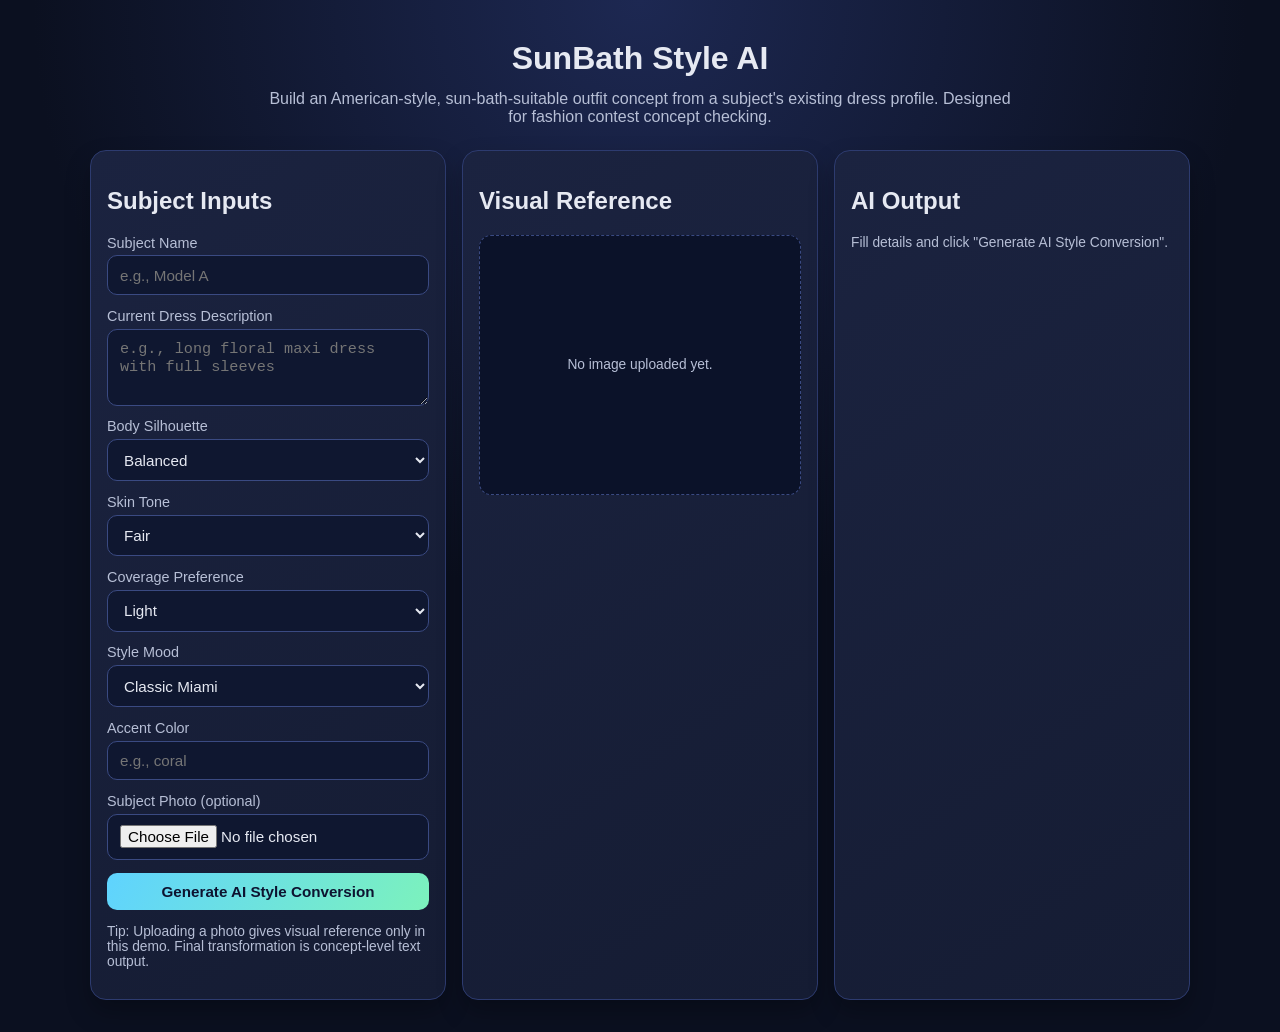
<file: index.html>
<!DOCTYPE html>
<html lang="en">
<head>
  <meta charset="UTF-8" />
  <meta name="viewport" content="width=device-width, initial-scale=1.0" />
  <title>SunBath Style AI</title>
  <link rel="stylesheet" href="style.css" />
</head>
<body>
  <header class="hero">
    <h1>SunBath Style AI</h1>
    <p>
      Build an American-style, sun-bath-suitable outfit concept from a subject's existing dress profile.
      Designed for fashion contest concept checking.
    </p>
  </header>

  <main class="container">
    <section class="panel">
      <h2>Subject Inputs</h2>
      <div class="grid">
        <label>
          Subject Name
          <input id="name" type="text" placeholder="e.g., Model A" />
        </label>

        <label>
          Current Dress Description
          <textarea id="currentDress" rows="3" placeholder="e.g., long floral maxi dress with full sleeves"></textarea>
        </label>

        <label>
          Body Silhouette
          <select id="silhouette">
            <option>Balanced</option>
            <option>Athletic</option>
            <option>Curvy</option>
            <option>Petite</option>
            <option>Tall</option>
          </select>
        </label>

        <label>
          Skin Tone
          <select id="skinTone">
            <option>Fair</option>
            <option>Medium</option>
            <option>Olive</option>
            <option>Tan</option>
            <option>Deep</option>
          </select>
        </label>

        <label>
          Coverage Preference
          <select id="coverage">
            <option>Light</option>
            <option>Moderate</option>
            <option>High</option>
          </select>
        </label>

        <label>
          Style Mood
          <select id="mood">
            <option>Classic Miami</option>
            <option>California Minimal</option>
            <option>Retro Riviera</option>
            <option>Luxury Resort</option>
          </select>
        </label>

        <label>
          Accent Color
          <input id="accent" type="text" placeholder="e.g., coral" />
        </label>

        <label>
          Subject Photo (optional)
          <input id="photo" type="file" accept="image/*" />
        </label>
      </div>

      <button id="generateBtn">Generate AI Style Conversion</button>
      <p class="hint">Tip: Uploading a photo gives visual reference only in this demo. Final transformation is concept-level text output.</p>
    </section>

    <section class="panel">
      <h2>Visual Reference</h2>
      <div id="previewWrap" class="preview-wrap">
        <p class="empty">No image uploaded yet.</p>
        <img id="preview" alt="Subject preview" />
      </div>
    </section>

    <section class="panel" id="resultPanel">
      <h2>AI Output</h2>
      <div id="result" class="result empty">Fill details and click "Generate AI Style Conversion".</div>
    </section>
  </main>

  <script>
    const styleLibrary = {
      Light: [
        "high-waist bikini with soft drape mesh wrap",
        "triangle bikini set with airy crochet shrug",
        "sport-cut two-piece with translucent beach shirt"
      ],
      Moderate: [
        "one-piece with side cut lines and matching sarong",
        "tankini with high-leg bottom and lightweight kimono",
        "square-neck monokini with waist tie cover-up"
      ],
      High: [
        "elegant one-piece with UV-protective sheer overlay",
        "modest swim dress with structured waist belt",
        "longline swim top + skirted bottom with resort robe"
      ]
    };

    const tonePalette = {
      Fair: ["ocean blue", "cherry red", "black"],
      Medium: ["coral", "teal", "white"],
      Olive: ["mustard", "emerald", "ivory"],
      Tan: ["turquoise", "sunset orange", "cream"],
      Deep: ["gold", "hot pink", "cobalt"]
    };

    const photoInput = document.getElementById("photo");
    const preview = document.getElementById("preview");
    const previewWrap = document.getElementById("previewWrap");
    const result = document.getElementById("result");

    photoInput.addEventListener("change", (e) => {
      const file = e.target.files[0];
      if (!file) return;
      const reader = new FileReader();
      reader.onload = (ev) => {
        preview.src = ev.target.result;
        preview.style.display = "block";
        const empty = previewWrap.querySelector(".empty");
        if (empty) empty.remove();
      };
      reader.readAsDataURL(file);
    });

    function pickTopStyles(coverage) {
      const options = styleLibrary[coverage] || styleLibrary.Moderate;
      return options.map((name, i) => ({
        name,
        score: 92 - i * 5
      }));
    }

    function generatePrompt(data, selectedStyle) {
      return `Fashion model editorial photo, ${data.mood} American beach styling, convert ${data.currentDress || "current outfit"} into ${selectedStyle}, flattering for ${data.silhouette.toLowerCase()} silhouette, ${data.coverage.toLowerCase()}-coverage sun-bath suitable look, palette with ${data.mainColor} and ${data.accent || "neutral accent"}, premium fabric, realistic texture, contest-ready, natural sunlight, high detail.`;
    }

    document.getElementById("generateBtn").addEventListener("click", () => {
      const data = {
        name: document.getElementById("name").value.trim() || "Subject",
        currentDress: document.getElementById("currentDress").value.trim(),
        silhouette: document.getElementById("silhouette").value,
        skinTone: document.getElementById("skinTone").value,
        coverage: document.getElementById("coverage").value,
        mood: document.getElementById("mood").value,
        accent: document.getElementById("accent").value.trim()
      };

      const palette = tonePalette[data.skinTone] || ["navy", "white", "gold"];
      const mainColor = palette[0];
      data.mainColor = mainColor;

      const topStyles = pickTopStyles(data.coverage);
      const prompt = generatePrompt(data, topStyles[0].name);

      result.classList.remove("empty");
      result.innerHTML = `
        <h3>${data.name} — AI Style Conversion Report</h3>
        <p><strong>Recommended Palette:</strong> ${palette.join(", ")}</p>
        <p><strong>Top Picks:</strong></p>
        <ul>
          ${topStyles.map(style => `<li>${style.name} <span class="score">(${style.score}% match)</span></li>`).join("")}
        </ul>
        <p><strong>Transformation Notes:</strong> Shift silhouette lines from "${data.currentDress || "original dress"}" to a ${data.mood.toLowerCase()} aesthetic using breathable technical swim fabric and strategic contour seams.</p>
        <p><strong>AI Prompt (for image model):</strong></p>
        <textarea rows="5" readonly>${prompt}</textarea>
        <p class="safe-note">Use only with participant consent and follow contest policy for AI-assisted visuals.</p>
      `;
    });
  </script>
</body>
</html>
</file>
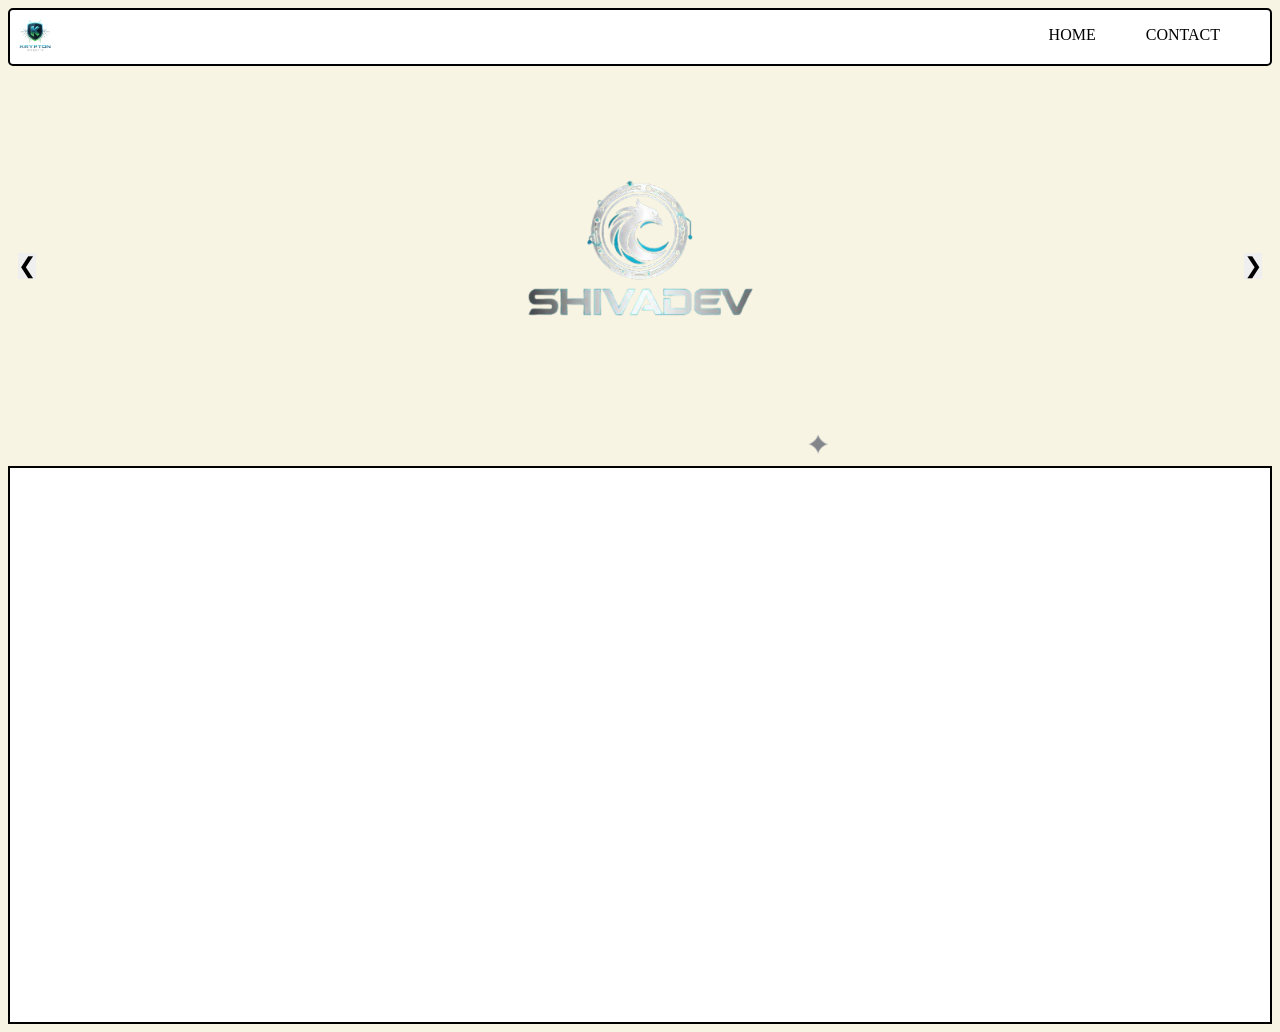
<file: CONDACT.html>
<!DOCTYPE html>
<html lang="en">
<head>
    <meta charset="UTF-8">
    <meta name="viewport" content="width=device-width, initial-scale=1.0">
    <title>Document</title>
    <link rel="stylesheet" href="CONDACT.css">
</head>
<body>
    <nav>
        <div class="divdev1">
            <img src="logo.png" class="img1">
        </div>
        <div class="divdev11">
            <ul class="ls1">
                <li class="list1"><a href="#" class="txt1">HOME</a></li>
                <li class="list1"><a href="#" class="txt1">CONTACT</a></li>
            </ul>
        </div>
    </nav>
    <div><!--main-->
        <div class="w3-content w3-display-container">
            <img class="mySlides" src="s.png" style="width:385px">
            <img class="mySlides" src="p.png" style="width:385px">
            <img class="mySlides" src="a.png" style="width:385px">
            <img class="mySlides" src="j.png" style="width:385px">
            <button class="w3-button w3-black w3-display-left" onclick="plusDivs(-1)">&#10094;</button>
            <button class="w3-button w3-black w3-display-right" onclick="plusDivs(1)">&#10095;</button>
        </div>
    </div><!--main-->
    <div class="map">
        <iframe src="https://www.google.com/maps/embed?pb=!1m18!1m12!1m3!1d3746.5913366821756!2d76.9575903748049!3d9.862955390235538!2m3!1f0!2f0!3f0!3m2!1i1024!2i768!4f13.1!3m3!1m2!1s0x3b07ba56eb564bd5%3A0x9c9317f94c0b50d6!2sGovernment%20Vocational%20Higher%20Secondary%20School!5e1!3m2!1sen!2sin!4v1767516581685!5m2!1sen!2sin" width="100%" height="450" style="border:0;" allowfullscreen="" loading="lazy" referrerpolicy="no-referrer-when-downgrade"></iframe>    
    </div>
    <script>
    var slideIndex = 1;
    showDivs(slideIndex);

    function plusDivs(n) {
    showDivs(slideIndex += n);
    }

    function showDivs(n) {
    var i;
    var x = document.getElementsByClassName("mySlides");
    if (n > x.length) {slideIndex = 1}
    if (n < 1) {slideIndex = x.length}
    for (i = 0; i < x.length; i++) {
        x[i].style.display = "none";  
    }
    x[slideIndex-1].style.display = "block";  
    }
</script>
</body>
</html>
</file>
<file: style.css>
:root {
  --bg: #0b1020;
  --panel: #151c33;
  --text: #e6e9f2;
  --muted: #b7bfd6;
  --accent: #5fd3ff;
  --accent-2: #7cf2bc;
}

* {
  box-sizing: border-box;
}

body {
  margin: 0;
  font-family: Inter, Segoe UI, Arial, sans-serif;
  background: radial-gradient(circle at top, #1d2852, var(--bg) 50%);
  color: var(--text);
}

.hero {
  text-align: center;
  padding: 2.5rem 1rem 1.5rem;
}

.hero h1 {
  margin: 0;
  font-size: 2rem;
}

.hero p {
  max-width: 760px;
  margin: 0.8rem auto 0;
  color: var(--muted);
}

.container {
  width: min(1100px, 94vw);
  margin: 0 auto 2rem;
  display: grid;
  gap: 1rem;
  grid-template-columns: repeat(auto-fit, minmax(310px, 1fr));
}

.panel {
  background: linear-gradient(145deg, #1b2340, var(--panel));
  border: 1px solid #2d3b6f;
  border-radius: 16px;
  padding: 1rem;
  box-shadow: 0 12px 25px rgba(0, 0, 0, 0.25);
}

.grid {
  display: grid;
  gap: 0.8rem;
}

label {
  display: flex;
  flex-direction: column;
  gap: 0.3rem;
  font-size: 0.9rem;
  color: var(--muted);
}

input,
select,
textarea,
button {
  border-radius: 10px;
  border: 1px solid #3a4a82;
  background: #0f1730;
  color: var(--text);
  padding: 0.65rem 0.75rem;
  font-size: 0.95rem;
}

textarea {
  resize: vertical;
}

button {
  margin-top: 0.8rem;
  width: 100%;
  font-weight: 700;
  background: linear-gradient(120deg, var(--accent), var(--accent-2));
  color: #0d1330;
  cursor: pointer;
  border: 0;
}

.hint,
.empty,
.safe-note {
  color: var(--muted);
  font-size: 0.86rem;
}

.preview-wrap {
  min-height: 260px;
  border: 1px dashed #3a4a82;
  border-radius: 12px;
  display: grid;
  place-items: center;
  overflow: hidden;
  background: #0b1229;
}

#preview {
  max-width: 100%;
  display: none;
}

.result h3 {
  margin-top: 0;
}

.result ul {
  padding-left: 1.2rem;
}

.score {
  color: var(--accent-2);
}

.result textarea {
  width: 100%;
}
</file>
<file: CONDACT.css>
.mySlides {display:none;}
.w3-content {
  max-width: 100%;
  position: relative;
  margin: auto;
  overflow: hidden;
  display: flex;
  justify-content: space-around;
}

/* SLIDES */
.mySlides {
  display: none;
  width: 100%;
  height: 400px;
  object-fit: cover;
}

/* SHOW FIRST IMAGE ON LOAD */
.mySlides:first-child {
  display: block;
}

/* BUTTONS */
.w3-button {
    position: absolute;
    top: 50%;
    transform: translateY(-50%);
    color:black;
    border: none;
    padding: 0;
    cursor: pointer;
    font-size: 22px;
}

.w3-display-left {
  left: 10px;
}

.w3-display-right {
  right: 10px;
}

.w3-button:hover {
  background: rgba(0,0,0,0.9);
}
.txt2{
    text-align: center;
}
.imgcontainer2{
  display: flex;
}
.imgrow1{
  background-color: #fff;
  border: 2px solid black;
  border-radius: 5px;
  margin:20px
}
body{
    background-color: #F8F4E3;
}
nav{
    background-color: #fff;
    border: 2px solid black;
    border-radius: 5px;
    display: flex;
    justify-content: space-between;
}
body{
    background-color: #F8F4E3;
}
.img1{
    width: 50px;
}
.ls1{
    display: flex;
    list-style: none;
}
.list1{
    padding-right: 50px;
    
}
.txt1{
    text-decoration: none;
    color: black;
}
.map{
    background-color: #fff;
    padding: 50px;
    border: 2px solid black;
}
</file>
